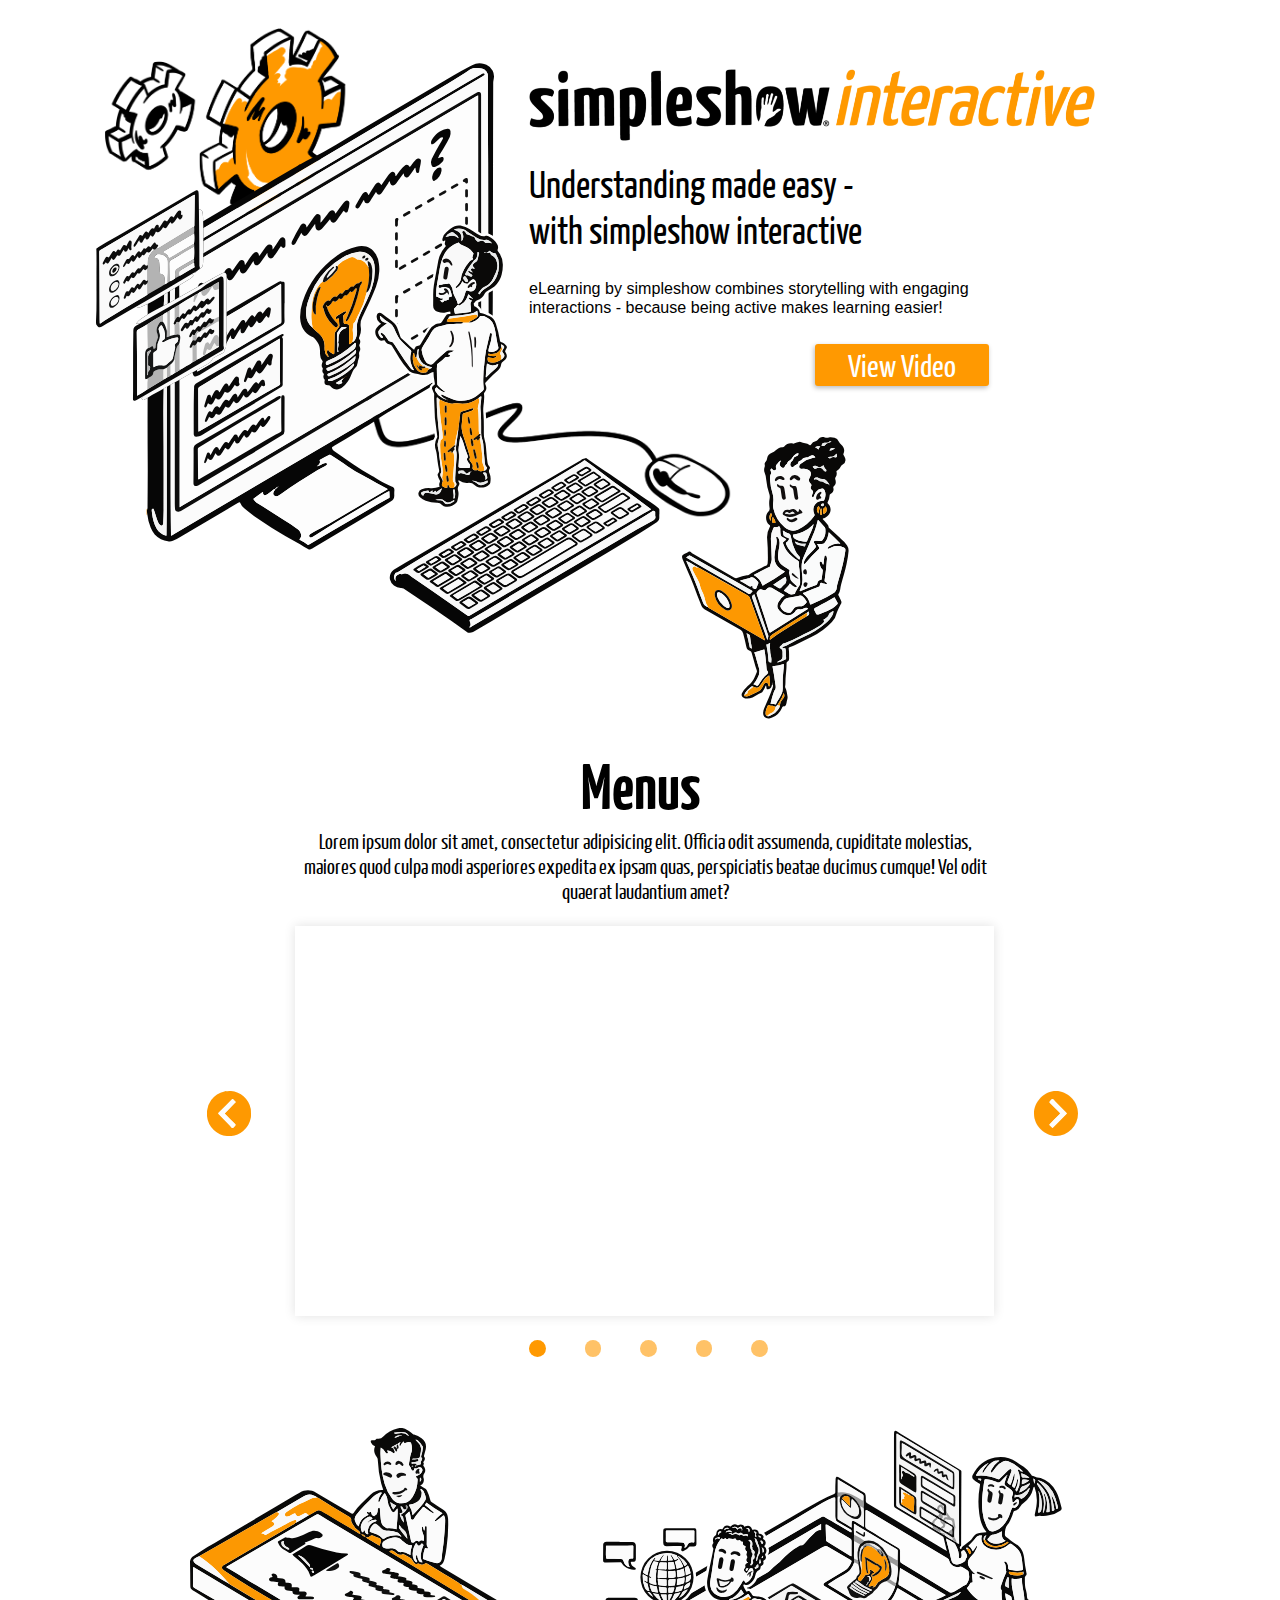
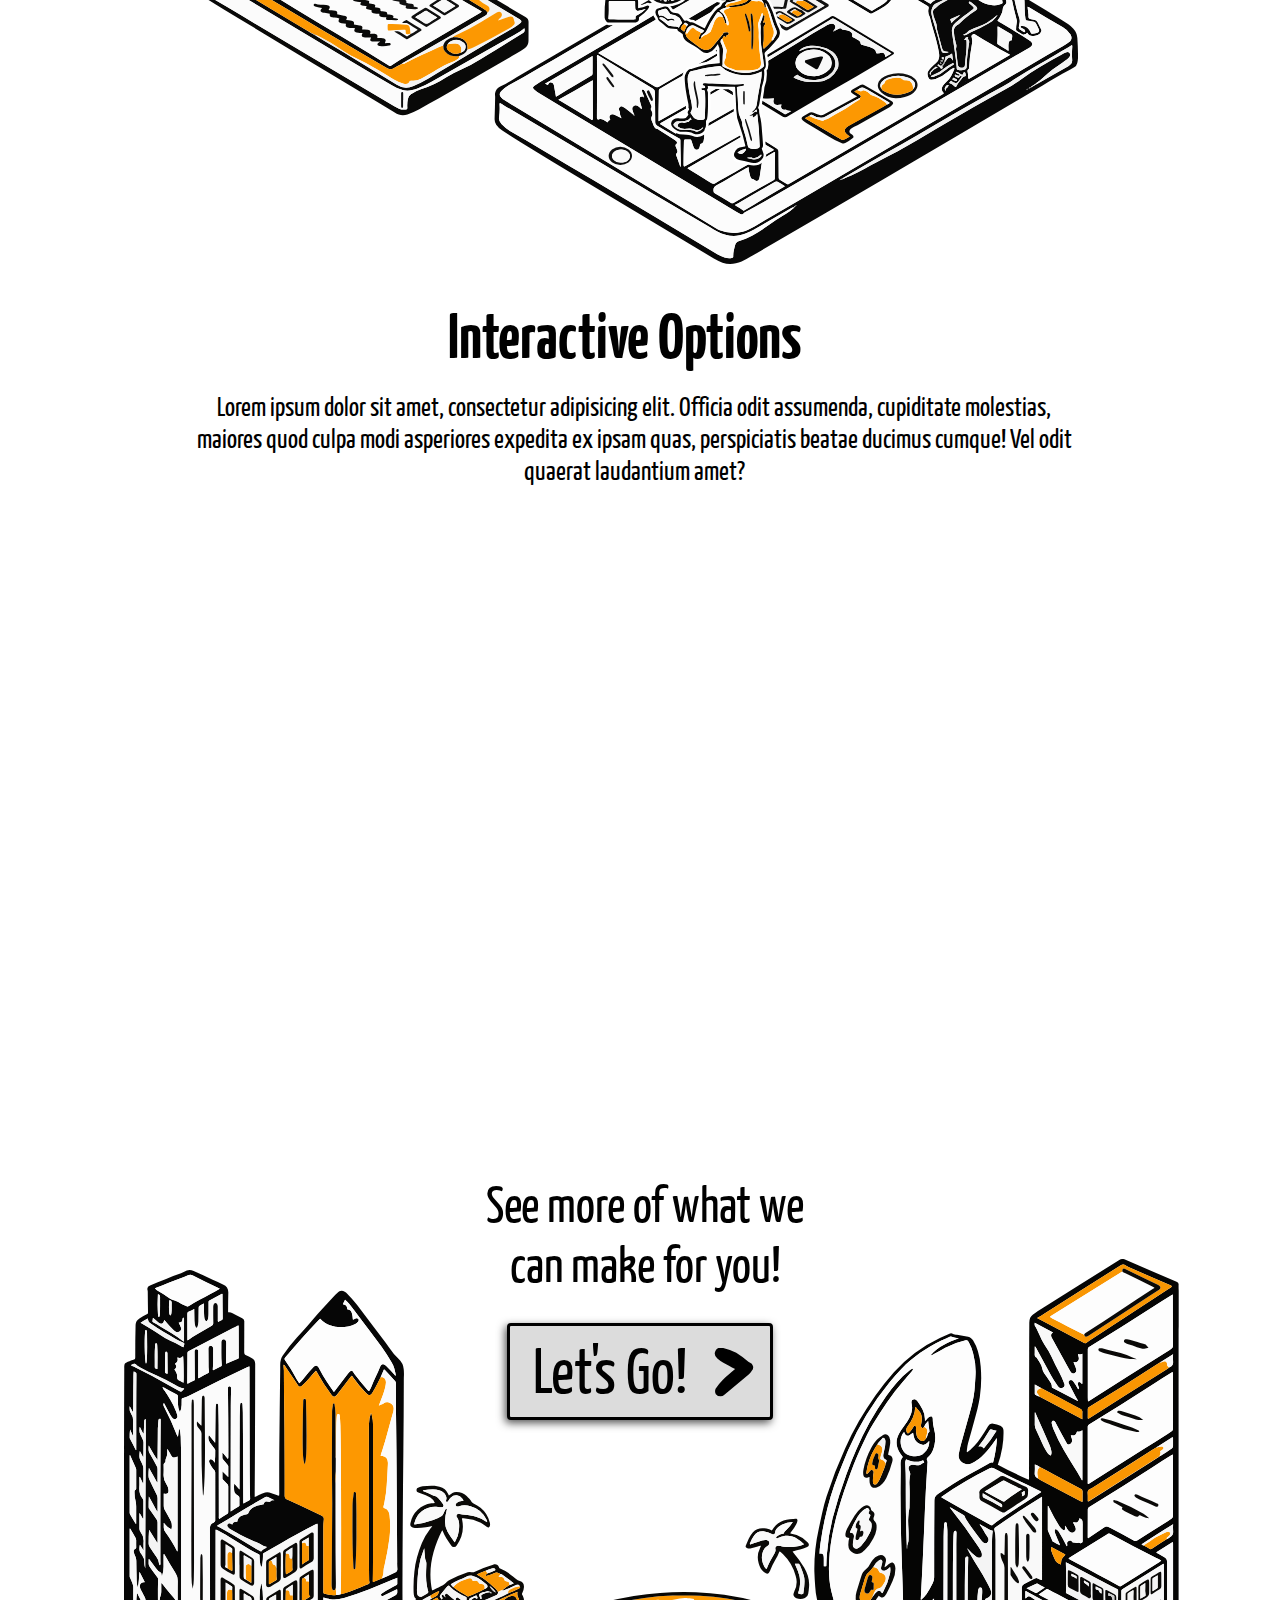
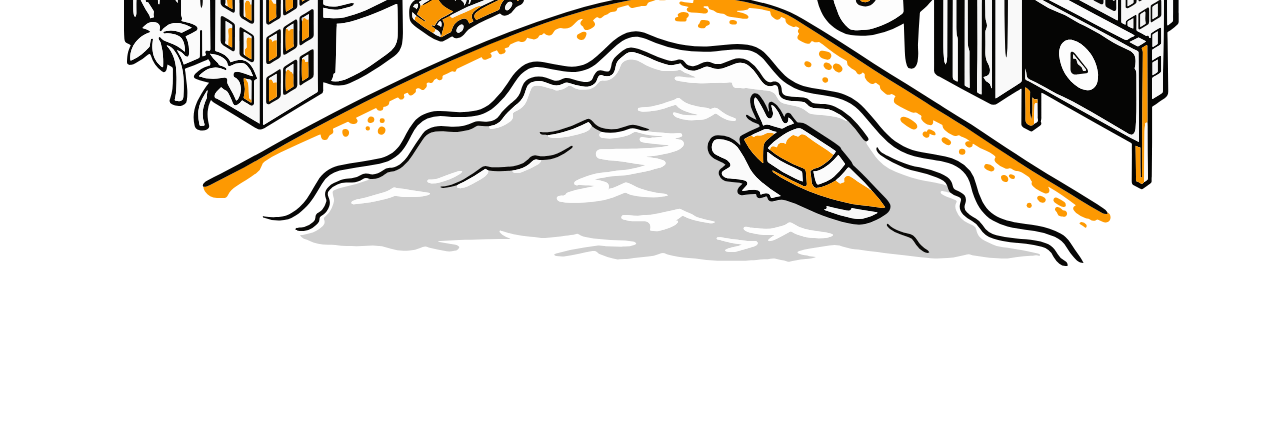
<file: project/index.html>
<!DOCTYPE html>
<html lang="en">

<head>
  <meta charset="UTF-8" />
  <meta name="viewport" content="width=device-width, initial-scale=1.0" />
  <meta http-equiv="X-UA-Compatible" content="ie=edge" />
  <title>Interactive Webpage</title>
  <link rel="stylesheet" href="css/fonts.css" />
  <link rel="stylesheet" href="css/style.css" />
</head>

<body>
  <!-- <div class="mobileConsoleLog">test</div> -->
  <div class="mainDiv">
    <div class="topContainer">
      <div class="topWords">
        <img src="./image/interactive-logo.svg" alt="" class="logo" />
        <h4 class="understanding">
          Understanding made easy - with simpleshow interactive
        </h4>
        <p class="eLearning">
          eLearning by simpleshow combines storytelling with engaging
          interactions - because being active makes learning easier!
        </p>
        <button class="view-video">View Video</button>
      </div>

      <div class="blurbar blurbartop"></div>
      <img src="./image/bg.svg" alt="" class="toppic" />

      <svg version="1.1" class="svg top Layer_1" xmlns="http://www.w3.org/2000/svg"
        xmlns:xlink="http://www.w3.org/1999/xlink" x="0px" y="0px" viewBox="0 0 307.5 239"
        style="enable-background:new 0 0 307.5 239;" xml:space="preserve">
        <title>top</title>
        <path fill="none" class="svgPath path1 animate"
          d="M0.3,30.4l101,58 M13.3,18.4l120,69 M21.3,12.4l-21,13.9 M31.3,7.4l144,84 M79.3,24.4l104,62
        M89.3,19.4l124,73v13c1.1,0,2,0.9,2,2s-0.9,2-2,2s-2-0.9-2-2c0.1-1.1,0.9-1.9,2-2 M97.3,14.4l125,73v5c0.6,0,1,0.4,1,1s-0.4,1-1,1
        c-0.5,0-1-0.5-1-1c0-0.6,0.4-1,1-1 M115.3,14.4l116,68v5 M120.3,6.4l120,71v16c1.1,0,2,0.9,2,2s-0.9,2-2,2s-2-0.9-2-2s0.9-2,2-2
        M135.3,5.4l114,67v7 M156.3,10.4c1,1,102,57,102,57v49c1.3,0.4,2.2,1.6,2,3c-0.2,1-1,1.8-2,2c-1.5,0.3-3-1-3-2s0-3,3-3
        M266.3,146.4c-1.1,0-2,0.8-2,1.9c0,0,0,0.1,0,0.1c0.1,1.1,0.9,1.9,2,2c1.1,0,2-0.9,2-2S267.4,146.4,266.3,146.4v-84
        c0,0-96-55-97-55l-111,66v6 M179.3,2.4l96,55v92l-4,6v19c1.7,0,3,1.3,3,3s-1.3,3-3,3s-3-1.3-3-3c0-1.6,1.3-3,2.9-3c0,0,0.1,0,0.1,0
        M275.3,117.4h8v10c1.1,0,2,0.9,2,2s-0.9,2-2,2s-2-0.9-2-2s0.9-2,2-2 M191.3,0.4l92,52v9h9v103l-4,5v64c1.3,0.4,2.2,1.6,2,3
        c-0.2,1-1,1.8-2,2c-1.4,0.2-2.6-0.7-3-2c0-1.6,1.3-3,2.9-3c0,0,0.1,0,0.1,0 M228.3,10.4l64,37v15.4 M243.3,10.4l57,32v16
        M261.3,10.4l46,25.7 M272.3,6.4l35,19.9 M300.3,21.4l-109,65v38h-13c0,1.1-0.9,2-2,2s-2-0.9-2-2s0.9-2,2-2s2,0.9,2,2 M289.3,17.4
        l-123,74 M275.3,15.4l-125,75 M265.3,11.4l-123,73 M248.3,11.4l-128,76v37h8c0-1.1,0.9-2,2-2s2,0.9,2,2s-0.9,2-2,2s-2-0.9-2-2
        M110.3,83.4l121-72 M204.3,15.4l-119,72v4c1.1,0,2,0.9,2,2s-0.9,2-2,2s-2-0.9-2-2s0.9-2,2-2 M196,12L76.3,82.4v6 M181.3,11.4
        l-113,66v16c1.1,0,2,0.9,2,2s-0.9,2-2,2s-2-0.9-2-2s0.9-2,2-2 M156.3,5.4l-106,62v41c1.1,0,2,0.9,2,2s-0.9,2-2,2s-2-0.9-2-2
        s0.9-2,2-2 M144.3,1.4l-102,61v80c1.1,0,2,0.9,2,2s-0.9,2-2,2s-2-0.9-2-2s0.9-2,2-2 M127.3,0.4l-93,57l-1,92l4,6v19c1.1,0,2,0.9,2,2
        s-0.9,2-2,2s-2-0.9-2-2s0.9-2,2-2 M33.3,117.4h-8v10c1.1,0,2,0.9,2,2s-0.9,2-2,2s-2-0.9-2-2s0.9-2,2-2 M22.2,43.1l-7,4.4v116l6,7v64
        c1.1,0,2,0.9,2,2s-0.9,2-2,2s-2-0.9-2-2s0.9-2,2-2 M24.3,52.4v8h-9 M22.4,33L7.3,42.4v15 M21.3,23l-21,13.1 M271.3,165.2l-7,0.3
        l-7,13h-8 M37.3,165.2l7,0.3l7,13h7 M85.3,49.4l73,43 M0.3,20.4l110,63v15c1.1,0,2,0.9,2,2s-0.9,2-2,2s-2-0.9-2-2s0.9-2,2-2"></path>
      </svg>
      <svg version="1.1" class="svg top Layer_2" xmlns="http://www.w3.org/2000/svg"
        xmlns:xlink="http://www.w3.org/1999/xlink" x="0px" y="0px" viewBox="0 0 307.5 239"
        style="enable-background:new 0 0 307.5 239;" xml:space="preserve">
        <title>top</title>
        <path fill="none" class="svgPath path2 animate" d="M0.3,30.4l101,58 M13.3,18.4l120,69 M21.3,12.4l-21,13.9 M31.3,7.4l144,84 M79.3,24.4l104,62
      M89.3,19.4l124,73v13c1.1,0,2,0.9,2,2s-0.9,2-2,2s-2-0.9-2-2c0.1-1.1,0.9-1.9,2-2 M97.3,14.4l125,73v5c0.6,0,1,0.4,1,1s-0.4,1-1,1
      c-0.5,0-1-0.5-1-1c0-0.6,0.4-1,1-1 M115.3,14.4l116,68v5 M120.3,6.4l120,71v16c1.1,0,2,0.9,2,2s-0.9,2-2,2s-2-0.9-2-2s0.9-2,2-2
      M135.3,5.4l114,67v7 M156.3,10.4c1,1,102,57,102,57v49c1.3,0.4,2.2,1.6,2,3c-0.2,1-1,1.8-2,2c-1.5,0.3-3-1-3-2s0-3,3-3
      M266.3,146.4c-1.1,0-2,0.8-2,1.9c0,0,0,0.1,0,0.1c0.1,1.1,0.9,1.9,2,2c1.1,0,2-0.9,2-2S267.4,146.4,266.3,146.4v-84
      c0,0-96-55-97-55l-111,66v6 M179.3,2.4l96,55v92l-4,6v19c1.7,0,3,1.3,3,3s-1.3,3-3,3s-3-1.3-3-3c0-1.6,1.3-3,2.9-3c0,0,0.1,0,0.1,0
      M275.3,117.4h8v10c1.1,0,2,0.9,2,2s-0.9,2-2,2s-2-0.9-2-2s0.9-2,2-2 M191.3,0.4l92,52v9h9v103l-4,5v64c1.3,0.4,2.2,1.6,2,3
      c-0.2,1-1,1.8-2,2c-1.4,0.2-2.6-0.7-3-2c0-1.6,1.3-3,2.9-3c0,0,0.1,0,0.1,0 M228.3,10.4l64,37v15.4 M243.3,10.4l57,32v16
      M261.3,10.4l46,25.7 M272.3,6.4l35,19.9 M300.3,21.4l-109,65v38h-13c0,1.1-0.9,2-2,2s-2-0.9-2-2s0.9-2,2-2s2,0.9,2,2 M289.3,17.4
      l-123,74 M275.3,15.4l-125,75 M265.3,11.4l-123,73 M248.3,11.4l-128,76v37h8c0-1.1,0.9-2,2-2s2,0.9,2,2s-0.9,2-2,2s-2-0.9-2-2
      M110.3,83.4l121-72 M204.3,15.4l-119,72v4c1.1,0,2,0.9,2,2s-0.9,2-2,2s-2-0.9-2-2s0.9-2,2-2 M196,12L76.3,82.4v6 M181.3,11.4
      l-113,66v16c1.1,0,2,0.9,2,2s-0.9,2-2,2s-2-0.9-2-2s0.9-2,2-2 M156.3,5.4l-106,62v41c1.1,0,2,0.9,2,2s-0.9,2-2,2s-2-0.9-2-2
      s0.9-2,2-2 M144.3,1.4l-102,61v80c1.1,0,2,0.9,2,2s-0.9,2-2,2s-2-0.9-2-2s0.9-2,2-2 M127.3,0.4l-93,57l-1,92l4,6v19c1.1,0,2,0.9,2,2
      s-0.9,2-2,2s-2-0.9-2-2s0.9-2,2-2 M33.3,117.4h-8v10c1.1,0,2,0.9,2,2s-0.9,2-2,2s-2-0.9-2-2s0.9-2,2-2 M22.2,43.1l-7,4.4v116l6,7v64
      c1.1,0,2,0.9,2,2s-0.9,2-2,2s-2-0.9-2-2s0.9-2,2-2 M24.3,52.4v8h-9 M22.4,33L7.3,42.4v15 M21.3,23l-21,13.1 M271.3,165.2l-7,0.3
      l-7,13h-8 M37.3,165.2l7,0.3l7,13h7 M85.3,49.4l73,43
      M0.3,20.4l110,63v15c1.1,0,2,0.9,2,2s-0.9,2-2,2s-2-0.9-2-2s0.9-2,2-2"></path>
      </svg>
      <svg version="1.1" class="svg top Layer_3" xmlns="http://www.w3.org/2000/svg"
        xmlns:xlink="http://www.w3.org/1999/xlink" x="0px" y="0px" viewBox="0 0 307.5 239"
        style="enable-background:new 0 0 307.5 239;" xml:space="preserve">
        <title>top</title>
        <path fill="none" class="svgPath path2 animate" d="M0.3,30.4l101,58 M13.3,18.4l120,69 M21.3,12.4l-21,13.9 M31.3,7.4l144,84 M79.3,24.4l104,62
    M89.3,19.4l124,73v13c1.1,0,2,0.9,2,2s-0.9,2-2,2s-2-0.9-2-2c0.1-1.1,0.9-1.9,2-2 M97.3,14.4l125,73v5c0.6,0,1,0.4,1,1s-0.4,1-1,1
    c-0.5,0-1-0.5-1-1c0-0.6,0.4-1,1-1 M115.3,14.4l116,68v5 M120.3,6.4l120,71v16c1.1,0,2,0.9,2,2s-0.9,2-2,2s-2-0.9-2-2s0.9-2,2-2
    M135.3,5.4l114,67v7 M156.3,10.4c1,1,102,57,102,57v49c1.3,0.4,2.2,1.6,2,3c-0.2,1-1,1.8-2,2c-1.5,0.3-3-1-3-2s0-3,3-3
    M266.3,146.4c-1.1,0-2,0.8-2,1.9c0,0,0,0.1,0,0.1c0.1,1.1,0.9,1.9,2,2c1.1,0,2-0.9,2-2S267.4,146.4,266.3,146.4v-84
    c0,0-96-55-97-55l-111,66v6 M179.3,2.4l96,55v92l-4,6v19c1.7,0,3,1.3,3,3s-1.3,3-3,3s-3-1.3-3-3c0-1.6,1.3-3,2.9-3c0,0,0.1,0,0.1,0
    M275.3,117.4h8v10c1.1,0,2,0.9,2,2s-0.9,2-2,2s-2-0.9-2-2s0.9-2,2-2 M191.3,0.4l92,52v9h9v103l-4,5v64c1.3,0.4,2.2,1.6,2,3
    c-0.2,1-1,1.8-2,2c-1.4,0.2-2.6-0.7-3-2c0-1.6,1.3-3,2.9-3c0,0,0.1,0,0.1,0 M228.3,10.4l64,37v15.4 M243.3,10.4l57,32v16
    M261.3,10.4l46,25.7 M272.3,6.4l35,19.9 M300.3,21.4l-109,65v38h-13c0,1.1-0.9,2-2,2s-2-0.9-2-2s0.9-2,2-2s2,0.9,2,2 M289.3,17.4
    l-123,74 M275.3,15.4l-125,75 M265.3,11.4l-123,73 M248.3,11.4l-128,76v37h8c0-1.1,0.9-2,2-2s2,0.9,2,2s-0.9,2-2,2s-2-0.9-2-2
    M110.3,83.4l121-72 M204.3,15.4l-119,72v4c1.1,0,2,0.9,2,2s-0.9,2-2,2s-2-0.9-2-2s0.9-2,2-2 M196,12L76.3,82.4v6 M181.3,11.4
    l-113,66v16c1.1,0,2,0.9,2,2s-0.9,2-2,2s-2-0.9-2-2s0.9-2,2-2 M156.3,5.4l-106,62v41c1.1,0,2,0.9,2,2s-0.9,2-2,2s-2-0.9-2-2
    s0.9-2,2-2 M144.3,1.4l-102,61v80c1.1,0,2,0.9,2,2s-0.9,2-2,2s-2-0.9-2-2s0.9-2,2-2 M127.3,0.4l-93,57l-1,92l4,6v19c1.1,0,2,0.9,2,2
    s-0.9,2-2,2s-2-0.9-2-2s0.9-2,2-2 M33.3,117.4h-8v10c1.1,0,2,0.9,2,2s-0.9,2-2,2s-2-0.9-2-2s0.9-2,2-2 M22.2,43.1l-7,4.4v116l6,7v64
    c1.1,0,2,0.9,2,2s-0.9,2-2,2s-2-0.9-2-2s0.9-2,2-2 M24.3,52.4v8h-9 M22.4,33L7.3,42.4v15 M21.3,23l-21,13.1 M271.3,165.2l-7,0.3
    l-7,13h-8 M37.3,165.2l7,0.3l7,13h7 M85.3,49.4l73,43
    M0.3,20.4l110,63v15c1.1,0,2,0.9,2,2s-0.9,2-2,2s-2-0.9-2-2s0.9-2,2-2"></path>
      </svg>

      <h3 class="menus">Menus</h3>
      <p class="menus-des">
        Lorem ipsum dolor sit amet, consectetur adipisicing elit. Officia odit
        assumenda, cupiditate molestias, maiores quod culpa modi asperiores
        expedita ex ipsam quas, perspiciatis beatae ducimus cumque! Vel odit
        quaerat laudantium amet?
      </p>
      <div class="iframeContainer">
        <iframe class="pos0 active" src="https://www.simpleshowinteractive.com/projects/internal/menus/#/I5">
        </iframe>
        <iframe class="pos1" data-menu="I2" src=""> </iframe>
        <iframe class="pos2" data-menu="I3" src=""> </iframe>
        <iframe class="pos3" data-menu="I4" src=""> </iframe>
        <iframe class="pos4" data-menu="I1" src=""> </iframe>
        <!-- <img src="image/iframe.svg" alt="" class="pos0 active">
        <img src="image/iframe.svg" alt="" class="pos1">
        <img src="image/iframe.svg" alt="" class="pos2">
        <img src="image/iframe.svg" alt="" class="pos3">
        <img src="image/iframe.svg" alt="" class="pos4"> -->
      </div>
      <button class="arrow arrowLeft">
        <img src="image/leftArrow.svg" alt="" />
      </button>
      <button class="arrow arrowRight">
        <img src="image/rightArrow.svg" alt="" />
      </button>
      <span class="carouselDots dot0 dotActive"></span>
      <span class="carouselDots dot1"></span>
      <span class="carouselDots dot2"></span>
      <span class="carouselDots dot3"></span>
      <span class="carouselDots dot4"></span>
    </div>

    <div class="middleContainer">
      <img src="./image/middlepic.svg" alt="" class="middlepic" />
      <svg version="1.1" id="middle" class="svg middle Layer_1" xmlns="http://www.w3.org/2000/svg"
        xmlns:xlink="http://www.w3.org/1999/xlink" x="0px" y="0px" viewBox="0 0 270 120.5"
        style="enable-background:new 0 0 270 120.5;" xml:space="preserve">
        <title>middle</title>
        <path fill="none" class="svgPath path3 animate" d="M18.5,0v45l-16,16v53c1.1,0,2,0.9,2,2s-0.9,2-2,2s-2-0.9-2-2s0.9-2,2-2 M27.5,5v51l-10,16v19c1.1,0,2,0.9,2,2
  s-0.9,2-2,2s-2-0.9-2-2s0.9-2,2-2 M51.5,19v40c1.1,0,2,0.9,2,2s-0.9,2-2,2s-2-0.9-2-2s0.9-2,2-2 M51.5,28l-12,10v37c1.1,0,2,0.9,2,2
  s-0.9,2-2,2s-2-0.9-2-2s0.9-2,2-2 M58.5,24v66l6,9h12c0-1.1,0.9-2,2-2s2,0.9,2,2s-0.9,2-2,2s-2-0.9-2-2 M203.5,48v44l-5,8h-13
  c0,1.1-0.9,2-2,2s-2-0.9-2-2s0.9-2,2-2s2,0.9,2,2 M229.5,33v30l10,11v24c1.1,0,2,0.9,2,2s-0.9,2-2,2s-2-0.9-2-2s0.9-2,2-2 M236.5,29
  v22l8,11v7c1.1,0,2,0.9,2,2s-0.9,2-2,2s-2-0.9-2-2s0.9-2,2-2 M243.5,20l17,24v31l6,8v31c1.7,0,3,1.3,3,3s-1.3,3-3,3s-3-1.3-3-3
  c0-1.6,1.3-3,2.9-3c0,0,0.1,0,0.1,0"></path>
      </svg>
      <svg version="1.1" id="middle" class="svg middle Layer_2" xmlns="http://www.w3.org/2000/svg"
        xmlns:xlink="http://www.w3.org/1999/xlink" x="0px" y="0px" viewBox="0 0 270 120.5"
        style="enable-background:new 0 0 270 120.5;" xml:space="preserve">
        <title>middle</title>
        <path fill="none" class="svgPath path4 animate" d="M18.5,0v45l-16,16v53c1.1,0,2,0.9,2,2s-0.9,2-2,2s-2-0.9-2-2s0.9-2,2-2 M27.5,5v51l-10,16v19c1.1,0,2,0.9,2,2
s-0.9,2-2,2s-2-0.9-2-2s0.9-2,2-2 M51.5,19v40c1.1,0,2,0.9,2,2s-0.9,2-2,2s-2-0.9-2-2s0.9-2,2-2 M51.5,28l-12,10v37c1.1,0,2,0.9,2,2
s-0.9,2-2,2s-2-0.9-2-2s0.9-2,2-2 M58.5,24v66l6,9h12c0-1.1,0.9-2,2-2s2,0.9,2,2s-0.9,2-2,2s-2-0.9-2-2 M203.5,48v44l-5,8h-13
c0,1.1-0.9,2-2,2s-2-0.9-2-2s0.9-2,2-2s2,0.9,2,2 M229.5,33v30l10,11v24c1.1,0,2,0.9,2,2s-0.9,2-2,2s-2-0.9-2-2s0.9-2,2-2 M236.5,29
v22l8,11v7c1.1,0,2,0.9,2,2s-0.9,2-2,2s-2-0.9-2-2s0.9-2,2-2 M243.5,20l17,24v31l6,8v31c1.7,0,3,1.3,3,3s-1.3,3-3,3s-3-1.3-3-3
c0-1.6,1.3-3,2.9-3c0,0,0.1,0,0.1,0"></path>
      </svg>
      <svg version="1.1" id="middle" class="svg middle Layer_3" xmlns="http://www.w3.org/2000/svg"
        xmlns:xlink="http://www.w3.org/1999/xlink" x="0px" y="0px" viewBox="0 0 270 120.5"
        style="enable-background:new 0 0 270 120.5;" xml:space="preserve">
        <title>middle</title>
        <path fill="none" class="svgPath path4 animate" d="M18.5,0v45l-16,16v53c1.1,0,2,0.9,2,2s-0.9,2-2,2s-2-0.9-2-2s0.9-2,2-2 M27.5,5v51l-10,16v19c1.1,0,2,0.9,2,2
s-0.9,2-2,2s-2-0.9-2-2s0.9-2,2-2 M51.5,19v40c1.1,0,2,0.9,2,2s-0.9,2-2,2s-2-0.9-2-2s0.9-2,2-2 M51.5,28l-12,10v37c1.1,0,2,0.9,2,2
s-0.9,2-2,2s-2-0.9-2-2s0.9-2,2-2 M58.5,24v66l6,9h12c0-1.1,0.9-2,2-2s2,0.9,2,2s-0.9,2-2,2s-2-0.9-2-2 M203.5,48v44l-5,8h-13
c0,1.1-0.9,2-2,2s-2-0.9-2-2s0.9-2,2-2s2,0.9,2,2 M229.5,33v30l10,11v24c1.1,0,2,0.9,2,2s-0.9,2-2,2s-2-0.9-2-2s0.9-2,2-2 M236.5,29
v22l8,11v7c1.1,0,2,0.9,2,2s-0.9,2-2,2s-2-0.9-2-2s0.9-2,2-2 M243.5,20l17,24v31l6,8v31c1.7,0,3,1.3,3,3s-1.3,3-3,3s-3-1.3-3-3
c0-1.6,1.3-3,2.9-3c0,0,0.1,0,0.1,0"></path>
      </svg>
      <h3 class="interactiveOptions">Interactive Options</h3>
      <p class="interactive-des">
        Lorem ipsum dolor sit amet, consectetur adipisicing elit. Officia odit
        assumenda, cupiditate molestias, maiores quod culpa modi asperiores
        expedita ex ipsam quas, perspiciatis beatae ducimus cumque! Vel odit
        quaerat laudantium amet?
      </p>
    </div>

    <div class="optionsContainer">
      <div class="option hidden option1" data-frame="dragNdrops">
        <div class="optionImgContainer">
          <video id="dndex" playsinline loop preload="auto" muted>
            <source src="videos/dndex.mp4" type="video/mp4" label="360p" res="360" />
          </video>
        </div>
        <h4 class="optionHeader">Drag & Drop</h4>
        <p class="optionDescription">
          Lorem ipsum dolor sit amet consectetur adipisicing elit. Quia
          deleniti sunt rem ex qui? Consequatur consectetur at corrupti
          laborum.
        </p>
        <p class="examples">Examples</p>
      </div>
      <div class="option hidden option2" data-frame="hotspots">
        <div class="optionImgContainer">
          <video id="hotspotex" playsinline loop preload="auto" muted>
            <source src="videos/hotspotex.mp4" type="video/mp4" label="360p" res="360" />
          </video>
        </div>
        <h4 class="optionHeader">Hotspot</h4>
        <p class="optionDescription">
          Lorem ipsum dolor sit amet consectetur adipisicing elit. Quia
          deleniti sunt rem ex qui? Consequatur consectetur at corrupti
          laborum.
        </p>
        <p class="examples">Examples</p>
      </div>
      <div class="option hidden option3" data-frame="quiz">
        <div class="optionImgContainer">
          <video id="quizex" playsinline loop preload="auto" muted>
            <source src="videos/quizex.mp4" type="video/mp4" label="360p" res="360" />
          </video>
        </div>
        <h4 class="optionHeader">Quiz</h4>
        <p class="optionDescription">
          Lorem ipsum dolor sit amet consectetur adipisicing elit. Quia
          deleniti sunt rem ex qui? Consequatur consectetur at corrupti
          laborum.
        </p>
        <p class="examples">Examples</p>
      </div>
      <div class="option hidden option4" data-frame="sortables">
        <div class="optionImgContainer">
          <video id="sortex" playsinline loop preload="auto" muted>
            <source src="videos/sortex.mp4" type="video/mp4" label="360p" res="360" />
          </video>
        </div>
        <h4 class="optionHeader">
          Sortables
          <!--Type 1-->
        </h4>
        <p class="optionDescription">
          Lorem ipsum dolor sit amet consectetur adipisicing elit. Quia
          deleniti sunt rem ex qui? Consequatur consectetur at corrupti
          laborum.
        </p>
        <p class="examples">Examples</p>
      </div>
      <!-- <div class="option hidden option5" data-frame="optionHeadiframe">
          <div class="optionImgContainer"><img src="image/sortable2.svg" alt=""></div>
          <h4 class="optionHeader">Sortables Type 2</h4>
          <p class="optionDescription">Lorem ipsum dolor sit amet consectetur adipisicing elit. Quia deleniti sunt rem ex
            qui? Consequatur consectetur at corrupti laborum.</p>
            <p class="examples">Examples</p>
          </div> -->
      <div class="option hidden option6" data-frame="custom">
        <div class="optionImgContainer">
          <video id="customex" playsinline loop preload="auto" muted>
            <source src="videos/customex.mp4" type="video/mp4" label="360p" res="360" />
          </video>
        </div>
        <h4 class="optionHeader">Custom</h4>
        <p class="optionDescription">
          Lorem ipsum dolor sit amet consectetur adipisicing elit. Quia
          deleniti sunt rem ex qui? Consequatur consectetur at corrupti
          laborum.
        </p>
        <p class="examples">Examples</p>
      </div>
    </div>

    <div class="bottomContainer">
      <img src="./image/bottompic.svg" alt="" class="bottompic" />
      <svg version="1.1" id="bottom" class="svg bottom Layer_1" xmlns="http://www.w3.org/2000/svg"
        xmlns:xlink="http://www.w3.org/1999/xlink" x="0px" y="0px" viewBox="0 0 293 171.5"
        style="enable-background:new 0 0 293 171.5;" xml:space="preserve">
        <path fill="none" class="svgPath path5 animate" d="M3.5,16.5c1.7,0,3,1.3,3,3s-1.3,3-3,3s-3-1.3-3-3S1.8,16.5,3.5,16.5z M3.5,22.5v48l9,11v26 M23.5,41.5v5l-11,15
	v20 M32.5,60.5c1.1,0,2,0.9,2,2s-0.9,2-2,2c-1.1,0-2-0.9-2-2S31.4,60.5,32.5,60.5z M32.5,64.5v8l-9,11v24 M45.5,99.5
	c1.1,0,2,0.9,2,2s-0.9,2-2,2s-2-0.9-2-2S44.4,99.5,45.5,99.5z M45.5,103.5v68 M54.5,83.5c1.1,0,2,0.9,2,2s-0.9,2-2,2s-2-0.9-2-2
	S53.4,83.5,54.5,83.5z M54.5,87.5v16l-9,14 M82.5,41.5v52l-9,16v18 M222.5,80.5c1.7,0,3,1.3,3,3s-1.3,3-3,3s-3-1.3-3-3
	S220.8,80.5,222.5,80.5z M222.5,86.5v46 M233.5,41.5v58l-11,11.2 M243.5,65.5c1.1,0,2,0.9,2,2s-0.9,2-2,2s-2-0.9-2-2
	S242.4,65.5,243.5,65.5z M243.5,69.5v11l-10,10.2 M254.5,84.5c1.7,0,3,1.3,3,3s-1.3,3-3,3s-3-1.3-3-3S252.8,84.5,254.5,84.5z
	 M254.5,90.5v14l-7,15V166 M290.5,0.5c1.1,0,2,0.9,2,2s-0.9,2-2,2s-2-0.9-2-2S289.4,0.5,290.5,0.5z
	 M290.5,4.5v50l-9,13v32"></path>
      </svg>
      <svg version="1.1" id="bottom" class="svg bottom Layer_2" xmlns="http://www.w3.org/2000/svg"
        xmlns:xlink="http://www.w3.org/1999/xlink" x="0px" y="0px" viewBox="0 0 293 171.5"
        style="enable-background:new 0 0 293 171.5;" xml:space="preserve">
        <path fill="none" class="svgPath path6 animate"
          d="M3.5,16.5c1.7,0,3,1.3,3,3s-1.3,3-3,3s-3-1.3-3-3S1.8,16.5,3.5,16.5z M3.5,22.5v48l9,11v26 M23.5,41.5v5l-11,15
	v20 M32.5,60.5c1.1,0,2,0.9,2,2s-0.9,2-2,2c-1.1,0-2-0.9-2-2S31.4,60.5,32.5,60.5z M32.5,64.5v8l-9,11v24 M45.5,99.5
	c1.1,0,2,0.9,2,2s-0.9,2-2,2s-2-0.9-2-2S44.4,99.5,45.5,99.5z M45.5,103.5v68 M54.5,83.5c1.1,0,2,0.9,2,2s-0.9,2-2,2s-2-0.9-2-2
	S53.4,83.5,54.5,83.5z M54.5,87.5v16l-9,14 M82.5,41.5v52l-9,16v18 M222.5,80.5c1.7,0,3,1.3,3,3s-1.3,3-3,3s-3-1.3-3-3
	S220.8,80.5,222.5,80.5z M222.5,86.5v46 M233.5,41.5v58l-11,11.2 M243.5,65.5c1.1,0,2,0.9,2,2s-0.9,2-2,2s-2-0.9-2-2
	S242.4,65.5,243.5,65.5z M243.5,69.5v11l-10,10.2 M254.5,84.5c1.7,0,3,1.3,3,3s-1.3,3-3,3s-3-1.3-3-3S252.8,84.5,254.5,84.5z
	 M254.5,90.5v14l-7,15V166 M290.5,0.5c1.1,0,2,0.9,2,2s-0.9,2-2,2s-2-0.9-2-2S289.4,0.5,290.5,0.5z M290.5,4.5v50l-9,13v32"></path>
      </svg>
      <svg version="1.1" id="bottom" class="svg bottom Layer_3" xmlns="http://www.w3.org/2000/svg"
        xmlns:xlink="http://www.w3.org/1999/xlink" x="0px" y="0px" viewBox="0 0 293 171.5"
        style="enable-background:new 0 0 293 171.5;" xml:space="preserve">
        <path fill="none" class="svgPath path6 animate" d="M3.5,16.5c1.7,0,3,1.3,3,3s-1.3,3-3,3s-3-1.3-3-3S1.8,16.5,3.5,16.5z M3.5,22.5v48l9,11v26 M23.5,41.5v5l-11,15
	v20 M32.5,60.5c1.1,0,2,0.9,2,2s-0.9,2-2,2c-1.1,0-2-0.9-2-2S31.4,60.5,32.5,60.5z M32.5,64.5v8l-9,11v24 M45.5,99.5
	c1.1,0,2,0.9,2,2s-0.9,2-2,2s-2-0.9-2-2S44.4,99.5,45.5,99.5z M45.5,103.5v68 M54.5,83.5c1.1,0,2,0.9,2,2s-0.9,2-2,2s-2-0.9-2-2
	S53.4,83.5,54.5,83.5z M54.5,87.5v16l-9,14 M82.5,41.5v52l-9,16v18 M222.5,80.5c1.7,0,3,1.3,3,3s-1.3,3-3,3s-3-1.3-3-3
	S220.8,80.5,222.5,80.5z M222.5,86.5v46 M233.5,41.5v58l-11,11.2 M243.5,65.5c1.1,0,2,0.9,2,2s-0.9,2-2,2s-2-0.9-2-2
	S242.4,65.5,243.5,65.5z M243.5,69.5v11l-10,10.2 M254.5,84.5c1.7,0,3,1.3,3,3s-1.3,3-3,3s-3-1.3-3-3S252.8,84.5,254.5,84.5z
	 M254.5,90.5v14l-7,15V166 M290.5,0.5c1.1,0,2,0.9,2,2s-0.9,2-2,2s-2-0.9-2-2S289.4,0.5,290.5,0.5z
	 M290.5,4.5v50l-9,13v32"></path>
      </svg>
      <p class="see-more">See more of what we can make for you!</p>
      <button class="lets-go">
        <span class="btn-text">Let's Go!</span>
        <span class="btn-arrow"><img src="image/arrowRight.svg" alt="" /></span>
      </button>
    </div>
  </div>
  <div class="dragNdrops interactionIframeContainer hidden">
    <iframe class="interactioniframe" src="">
    </iframe>
  </div>
  <div class="hotspots interactionIframeContainer hidden">
    <iframe class="interactioniframe" src="">
    </iframe>
  </div>
  <div class="quiz interactionIframeContainer hidden">
    <iframe class="interactioniframe" src="">
    </iframe>
  </div>
  <div class="sortables interactionIframeContainer hidden">
    <iframe class="interactioniframe" src="">
    </iframe>
  </div>
  <div class="custom interactionIframeContainer hidden">
    <iframe class="interactioniframe" src="">
    </iframe>
  </div>
  <script src="javascript/script.js"></script>
  <script src="javascript/drawScroll.js"></script>
  <script src="javascript/carousel.js"></script>
</body>

</html>
</file>
<file: project/css/fonts.css>
@font-face {
	font-family: 'VWAntiqua';
	src: url('../fonts/VWAGTheAntiqua-Regular.otf') format("opentype");
	font-weight: 400;
	font-style: normal;
}

@font-face {
	font-family: 'VWAntiqua';
	src: url('../fonts/VWAGTheAntiqua-Bold.otf') format("opentype");
	font-weight: 500;
	font-style: normal;
}

@font-face {
	font-family: 'YanoneKaffeesatz';
	src: url('../fonts/YanoneKaffeesatz-Regular.otf') format('opentype');
	src: url('../fonts/YanoneKaffeesatz-Regular.ttf') format('truetype');
	font-weight: 400;
	font-style: normal;
}

@font-face {
	font-family: 'YanoneKaffeesatz';
	src: url('../fonts/YanoneKaffeesatz-Thin.ttf') format('truetype');
	font-weight: 200;
	font-style: normal;
}

@font-face {
	font-family: 'YanoneKaffeesatz';
	src: url('../fonts/YanoneKaffeesatz-Light.ttf') format('truetype');
	font-weight: 300;
	font-style: normal;
}


@font-face {
	font-family: 'YanoneKaffeesatz';
	src: url('../fonts/YanoneKaffeesatz-Bold.ttf') format('truetype');
	font-weight: 700;
	font-style: normal;
}
</file>
<file: project/css/style.css>
html,
body {
  /* background: #2d352e; */
  margin: 0;
  font-family: 'YanoneKaffeesatz';
}

h1,
h2,
h3,
h4,
h5,
h6,
p {
  margin: 0;
}

.mobileConsoleLog {
  position: fixed;
  top: 0vh;
  left: 20vw;
  font-size: 4rem;
  color: blue;
  z-index: 100;
}

span {
  color: red;
}

/* layers for all draw effects */
.svg {
  position: absolute;
  left: 0;
  right: 0;
  margin: 0 auto;
}

.Layer_1 {
  stroke: #cbcbcb;
  z-index: 0;
  stroke-width: 1;
}

.Layer_2 {
  stroke: white;
  z-index: 2;
  stroke-width: 0.5;
}

.Layer_3 {
  /* stroke: #2775e2; */
  stroke: #ff9b12;
  -webkit-filter: blur(2px);
  filter: blur(2px);
  z-index: 1;
  stroke-width: 2;
  opacity: 0.7;
}

/* container around everything */
.mainDiv {
  position: absolute;
  height: 327.5vw;
  width: 100%;
  max-width: 1110px;
  max-height: 3635.25px;
  /* background: #0080001c; */
  left: 0;
  top: 0;
  right: 0;
  margin: 0 auto;
}

/* top section */
.topContainer {
  position: absolute;
  height: 38%;
  width: 100%;
}

.topWords {
  position: absolute;
  top: 5%;
  height: 23%;
  width: 60%;
  left: 40%;
}

.blurbar {
  position: absolute;
  width: 100%;
  background: #ffffff;
  -webkit-filter: blur(25px);
  filter: blur(25px);
  z-index: 3;
}

.blurbartop {
  top: 21%;
  height: 11%;
}

@media screen and (-ms-high-contrast: active), (-ms-high-contrast: none) {
  .blurbar {
    display: none;
  }
}

.toppic {
  position: absolute;
  top: 2%;
  left: 1%;
  width: 68%;
  z-index: 3;
  right: 0;
}

/* top svg draw effect */
.top {
  height: 62.5%;
  top: 25%;
  width: 100%;
}

.logo {
  position: absolute;
  width: 85%;
  top: 0%;
}

.understanding {
  position: absolute;
  width: 54%;
  top: 29%;
  font-size: 2.4rem;
  font-weight: 400;
}

.eLearning {
  position: absolute;
  width: 71%;
  top: 66%;
  line-height: 1.2rem;
  font-family: Roboto, sans-serif;
  z-index: 4;
}

.view-video {
  position: absolute;
  width: 26%;
  left: 43%;
  top: 86.4%;
  font-family: 'YanoneKaffeesatz';
  background: #ff9901;
  border: none;
  padding: 0%;
  border-radius: 3px;
  color: white;
  height: 13.5%;
  font-size: 2rem;
  margin: 0%;
  -webkit-box-shadow: -1px 2px 5px rgba(0, 0, 0, 0.27);
  box-shadow: -1px 2px 5px rgba(0, 0, 0, 0.27);
  z-index: 4;
}

.menus {
  position: absolute;
  top: 54%;
  left: 44.7%;
  font-size: 4rem;
}

.menus-des {
  position: absolute;
  top: 60%;
  width: 62%;
  left: 19.5%;
  font-size: 1.3rem;
  text-align: center;
}

.iframeContainer {
  display: -webkit-box;
  display: -ms-flexbox;
  display: flex;
  position: absolute;
  top: 67%;
  width: 63%;
  left: 18.9%;
  z-index: 2;
  height: 28.26%;
  overflow: hidden;
  /* background: white; */
  /* border-radius: 20px; */
  box-sizing: border-box;
  /* border: 1px solid #00000017; */
  box-shadow: 0 0 11px 0px #0000001f;
}

.iframeContainer iframe {
  border: none;
  position: absolute;
  width: 100%;
  height: 100%;
  left: 0%;
  -webkit-transition: all 0.5s cubic-bezier(0.6, 1.67, 1, 1);
  transition: all 0.5s cubic-bezier(0.6, 1.67, 1, 1);
}

.iframeContainer :nth-child(1) {
  position: absolute;
  left: 0;
}

.iframeContainer :nth-child(2) {
  position: absolute;
  left: 100%;
}

.iframeContainer :nth-child(3) {
  position: absolute;
  left: 200%;
}

.iframeContainer :nth-child(4) {
  position: absolute;
  left: 300%;
}

.iframeContainer :nth-child(5) {
  position: absolute;
  left: 400%;
}

.arrow {
  position: absolute;
  width: 4%;
  height: 3.2%;
  border: none;
  cursor: pointer;
  z-index: 4;
  border-radius: 1.4rem;
}

.arrow img {
  top: 0%;
  left: 0%;
  position: absolute;
  width: 100%;
}

.arrowLeft {
  top: 79%;
  left: 11%;
}

.arrowRight {
  top: 79%;
  left: 85.5%;
}

.carouselDots {
  position: absolute;
  border-radius: 50px;
  top: 97%;
  width: 1.5%;
  height: 1.2%;
  background: rgba(255, 153, 1, 0.6);
  cursor: pointer;
}

.dotActive {
  background: #ff9901;
}

.dot0 {
  left: 40%;
}

.dot1 {
  left: 45%;
}

.dot2 {
  left: 50%;
}

.dot3 {
  left: 55%;
}

.dot4 {
  left: 60%;
}

/* middle section */
.middleContainer {
  position: absolute;
  top: 39%;
  height: 21%;
  width: 100%;
}

.middlepic {
  position: absolute;
  top: 1.3%;
  left: -1%;
  width: 80%;
  z-index: 3;
  right: 0;
  margin: 0 auto;
  animation: hover 3s ease-in-out infinite;
}

@keyframes hover {
  0% {
    top: 1%;
  }

  50% {
    top: -1%;
  }

  100% {
    top: 1%;
  }
}

.middle {
  height: 61%;
  top: 18%;
  width: 94%;
  left: -0.5%;
}

.interactiveOptions {
  position: absolute;
  top: 62.5%;
  font-size: 4rem;
  left: 32.7%;
}

.interactive-des {
  position: absolute;
  top: 75%;
  font-size: 1.7rem;
  text-align: center;
  width: 79%;
  left: 10%;
}

.interactionIframeContainer.hidden {
  display: none;
}

.interactionIframeContainer.hidden iframe {
  top: 35%;
  opacity: 0;
}

.interactionIframeContainer {
  position: fixed;
  top: 0;
  width: 100%;
  height: 100%;
  -webkit-transition: all 1s ease-in-out;
  transition: all 1s ease-in-out;
  z-index: 100;
  background: rgba(0, 0, 0, 0.27);
}

iframe.hidden {
  position: absolute;
  height: 0%;
}

.interactionIframeContainer iframe {
  position: absolute;
  top: 50%;
  width: 90%;
  max-width: 151vh;
  max-height: 48vw;
  height: 90%;
  border: none;
  -webkit-box-sizing: border-box;
  box-sizing: border-box;
  left: 50%;
  border-radius: 4px;
  -webkit-transition: all 0.8s ease-out;
  transition: all 0.8s ease-out;
  -webkit-transform: translate(-50%, -50%);
  transform: translate(-50%, -50%);
  /* background: green; */
}

#interactionIframe body {
  background-color: none;
}

/* options */
.optionsContainer {
  position: absolute;
  width: 100%;
  height: 15.5%;
  top: 58.5%;
  -webkit-transition: all 1s ease-in-out;
  transition: all 1s ease-in-out;
}

.option {
  border-collapse: separate;
  position: absolute;
  -webkit-box-shadow: -3px 3px 9px 0px rgba(0, 0, 0, 0.45);
  box-shadow: -3px 3px 9px 0px rgba(0, 0, 0, 0.45);
  height: 48%;
  width: 28%;
  background: white;
  overflow: hidden;
  cursor: pointer;
  height: 48%;
  transition: all 1s;
}

.option:hover .examples {
  transform: scale(1.1);
}

.optionImgContainer {
  position: absolute;
  width: 100%;
  height: 54%;
  overflow: hidden;
  -webkit-box-shadow: 0px 1px 2px rgba(0, 0, 0, 0.27);
  box-shadow: 0px 1px 2px rgba(0, 0, 0, 0.27);
}

.optionImgContainer video {
  position: absolute;
  width: 112%;
  height: 132%;
  top: 43%;
  left: 50%;
  transform: translateX(-50%) translateY(-50%);
}

.option2 video {
  position: absolute;
  width: 112%;
  height: 132%;
  top: 43%;
  left: 50%;
  transform: translateX(-50%) translateY(-50%);
}

.optionHeader {
  position: absolute;
  top: 57%;
  font-size: 1.8rem;
  font-weight: 400;
  left: 4%;
}

.optionDescription {
  position: absolute;
  top: 74%;
  font-size: 0.85rem;
  left: 4.1%;
}

.examples {
  position: absolute;
  top: 89%;
  left: 81%;
  font-size: 1.05rem;
  color: #ff9901;
  transition: 0.2s all;
}

.option1 {
  /* left: 20%; */
  left: 5%;
  /* top: 52%; */
}

.option2 {
  left: 36%;
  /* top: 52%; */
}

.option3 {
  /* top: 52%; */
  /* left: 51%; */
  left: 67%;
}

.option4 {
  left: 20%;
  top: 52%;
  /* left: 5%; */
}

.option5 {
  top: 52%;
  left: 36%;
}

.option6 {
  left: 51%;
  top: 52%;
  /* left: 67%; */
}

.option1.hidden {
  transform: translateY(-25%) translateX(-25%);
  opacity: 0;
}

.option4.hidden {
  transform: translateY(25%) translateX(-25%);
  opacity: 0;
}

.option3.hidden {
  transform: translateY(-25%) translateX(25%);
  opacity: 0;
}

.option6.hidden {
  transform: translateY(25%) translateX(25%);
  opacity: 0;
}

.option2.hidden {
  transform: translateY(-25%);
  opacity: 0;
}

.bottomContainer {
  position: absolute;
  top: 69.8%;
  width: 96%;
  height: 29.5%;
  left: 0;
  right: 0;
  margin: 0 auto;
  z-index: -1;
  -webkit-transition: all 1s ease-in-out;
  transition: all 1s ease-in-out;
}

.bottompic {
  position: absolute;
  top: 30%;
  left: 1.6%;
  width: 99%;
  z-index: 3;
  right: 0;
  margin: 0 auto;
}

.bottom {
  top: 0%;
  height: 58.2%;
  width: 100%;
}

.see-more {
  position: absolute;
  top: 22%;
  left: 35%;
  font-size: 3.2rem;
  width: 31%;
  text-align: center;
}

.lets-go {
  position: absolute;
  top: 36%;
  left: 37.5%;
  width: 25%;
  height: 9%;
  border: 3px solid black;
  border-radius: 4px;
  font-size: 4rem;
  background: gainsboro;
  text-align: unset;
  font-family: 'YanoneKaffeesatz';
  -webkit-box-shadow: -2px 3px 8px 0px rgba(0, 0, 0, 0.68);
  box-shadow: -2px 3px 8px 0px rgba(0, 0, 0, 0.68);
}

.btn-text {
  color: black;
  text-align: right;
  position: absolute;
  top: 4%;
  left: 9%;
}

.btn-arrow {
  color: black;
  text-align: right;
  position: absolute;
  left: 76%;
  font-size: 4.5rem;
  top: 0%;
  height: 100%;
  width: 22%;
}

.btn-arrow img {
  width: 92%;
  transform: translateY(-50%);
  /* margin: 50% auto; */
  display: block;
  position: absolute;
  top: 50%;
  height: 54%;
}
</file>
